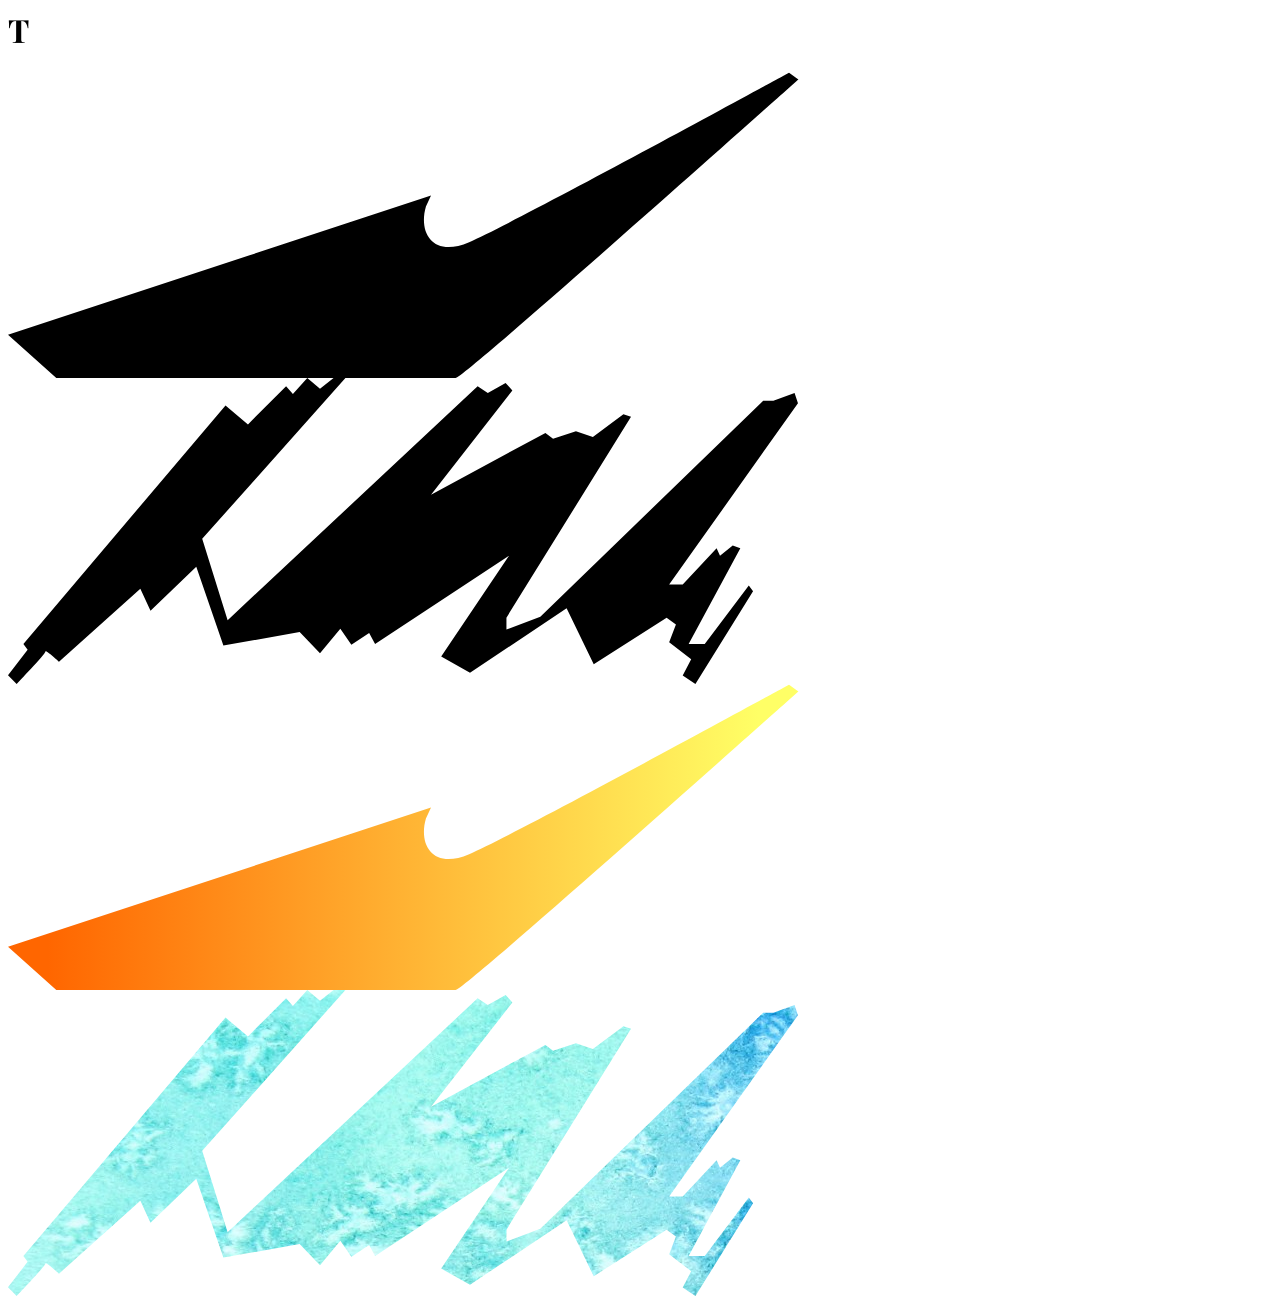
<file: index.html>
<html>
<head>
	<meta charset='UTF-8'>
	<meta name='viewport' content='width=device-width, initial-scale=1, maximum-scale=1'>
	<link rel='stylesheet' href='css/main.css'>
	<title>Prueba</title>
</head>
<body>
	<h1>T</h1>
	<img src="img/forma1.svg">
	<img src="img/forma2.svg">
	<img src="img/forma3.svg">
	<svg version="1.1" id="forma2" xmlns="http://www.w3.org/2000/svg" xmlns:xlink="http://www.w3.org/1999/xlink" x="0px" y="0px"
	 width="792px" height="306px" viewBox="0 0 792 306" enable-background="new 0 0 792 306" xml:space="preserve">

	<defs>
		<pattern id="Wtrclr" patternUnits="userSpaceOnUse" width="1573" height="951">
	    	<image xlink:href="img/wtrclr.jpg" x="0" y="0" width="1573" height="951" />
		</pattern>
	</defs>

	<path  fill="url(#Wtrclr)" d="M15.39,265.898L217.514,27.409l22.452,18.998l38.135-38.136l6.78,7.627L299.288,0L312,10.813L325.56,0h11.864
		l-143.22,160.813l25.423,81.355l250-233.898l10.17,6.78l17.797-10.169l6.779,7.627l-81.356,104.237l114.407-61.864l7.627,5.932
		l22.881-7.627l16.949,5.932l30.509-22.881l7.627,2.542L498.44,239.627v11.864l33.898-12.712L755.221,22.678h10.169l21.187-7.627
		l3.391,10.169L661.152,206.576h13.56l33.898-36.44l3.39,7.627l12.712-10.169l7.627,2.542l-51.694,95.763h16.102l44.067-58.475
		l4.237,5.932L687.424,306l-12.711-8.475l8.474-16.373l-22.034-16.949l6.78-17.797l-9.322-6.78l-72.882,46.61l-27.118-55.932
		L462,294.712l-28.813-16.102l67.797-100.848l-133.898,88.136l-5.933-11.017l-17.796,11.864l-11.017-16.102L312,275.22
		l-20.339-21.187l-76.271,13.56l-27.119-78.814l-45.763,44.068l-10.169-22.034l-81.356,72.881c0,0-13.559-12.711-13.559-10.169
		S8.61,306,8.61,306L0,297.254l19.627-25.424L15.39,265.898z"/>
	</svg>
</body>
</html>
</file>
<file: css/main.css>
/* main.css */

@import url(http://fonts.googleapis.com/css?family=Playfair+Display:400,900);


#barra{
	position: fixed;
	bottom: 0;
	left: 0;
	height: 20px;
}

body{
	font-family: 'Playfair Display'
}

.text-container{
	margin: 100px 200px;
	/*overflow: hidden;*/
}

.text-container h1{
	margin-top: 500px;
	font-size: 38px;
	font-weight: 900;
}

.text-container p{;
	font-weight: 400;
	font-size: 22px;
	line-height: 32px;
}
</file>
